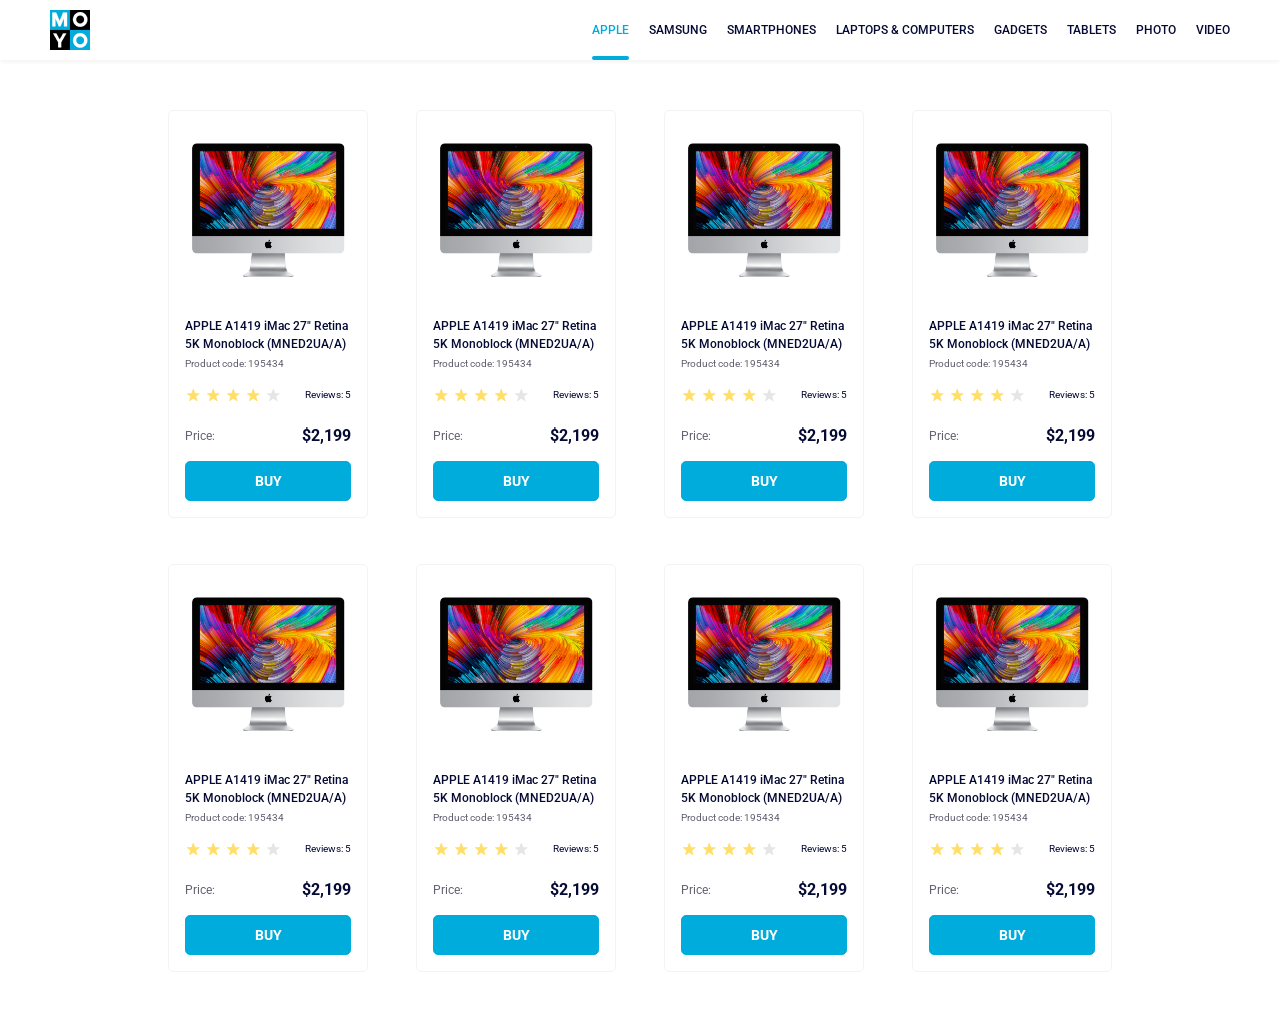
<file: index.html>
<!doctype html><html lang="en"><head><meta charset="utf-8"><meta name="viewport" content="width=device-width, initial-scale=1.0"><title>Catalog</title><link rel="preconnect" href="https://fonts.gstatic.com"><link href="https://fonts.googleapis.com/css2?family=Roboto:wght@400;500;700&display=swap" rel="stylesheet"><link rel="stylesheet" href="https://fonts.googleapis.com/css2?family=Roboto:wght@100..900&display=swap"><link rel="stylesheet" href="index.76c99952.css"></head><body> <header class="header"> <a href="#" class="logo"> <img src="logo.eddae0ff.png" alt="Moyo logo" class="logo__image"> </a> <nav class="nav"> <ul class="nav__list"> <li class="nav__item"> <a href="#" class="is-active nav__link"> apple </a> </li> <li class="nav__item"> <a href="#" class="nav__link"> samsung </a> </li> <li class="nav__item"> <a href="#" class="nav__link"> smartphones </a> </li> <li class="nav__item"> <a href="#" class="nav__link" data-qa="nav-hover"> laptops & computers </a> </li> <li class="nav__item"> <a href="#" class="nav__link"> gadgets </a> </li> <li class="nav__item"> <a href="#" class="nav__link"> tablets </a> </li> <li class="nav__item"> <a href="#" class="nav__link"> photo </a> </li> <li class="nav__item"> <a href="#" class="nav__link"> video </a> </li> </ul> </nav> </header> <main class="container">  <div class="card" data-qa="card"> <div class="card__image"> <img class="card__image-img" src="imac.202c52ff.jpeg" alt="mac"> </div> <div class="card__text"> <div class="card__title"> APPLE A1419 iMac 27" Retina 5K Monoblock (MNED2UA/A) </div> <div class="card__code">Product code: 195434</div> </div> <div class="card__rating"> <div class="stars stars--4"> <span class="stars__star"></span> <span class="stars__star"></span> <span class="stars__star"></span> <span class="stars__star"></span> <span class="stars__star"></span> </div> <div class="card__reviews">Reviews: 5</div> </div> <div class="card__price"> <div class="card__price-text">Price:</div> <div class="card__price-value">$2,199</div> </div> <a class="card__buy" data-qa="card-hover" href="#"> Buy </a> </div>   <div class="card"> <div class="card__image"> <img class="card__image-img" src="imac.202c52ff.jpeg" alt="mac"> </div> <div class="card__text"> <div class="card__title"> APPLE A1419 iMac 27" Retina 5K Monoblock (MNED2UA/A) </div> <div class="card__code">Product code: 195434</div> </div> <div class="card__rating"> <div class="stars stars--4"> <span class="stars__star"></span> <span class="stars__star"></span> <span class="stars__star"></span> <span class="stars__star"></span> <span class="stars__star"></span> </div> <div class="card__reviews">Reviews: 5</div> </div> <div class="card__price"> <div class="card__price-text">Price:</div> <div class="card__price-value">$2,199</div> </div> <a class="card__buy" href="#"> Buy </a> </div>   <div class="card"> <div class="card__image"> <img class="card__image-img" src="imac.202c52ff.jpeg" alt="mac"> </div> <div class="card__text"> <div class="card__title"> APPLE A1419 iMac 27" Retina 5K Monoblock (MNED2UA/A) </div> <div class="card__code">Product code: 195434</div> </div> <div class="card__rating"> <div class="stars stars--4"> <span class="stars__star"></span> <span class="stars__star"></span> <span class="stars__star"></span> <span class="stars__star"></span> <span class="stars__star"></span> </div> <div class="card__reviews">Reviews: 5</div> </div> <div class="card__price"> <div class="card__price-text">Price:</div> <div class="card__price-value">$2,199</div> </div> <a class="card__buy" href="#"> Buy </a> </div>   <div class="card"> <div class="card__image"> <img class="card__image-img" src="imac.202c52ff.jpeg" alt="mac"> </div> <div class="card__text"> <div class="card__title"> APPLE A1419 iMac 27" Retina 5K Monoblock (MNED2UA/A) </div> <div class="card__code">Product code: 195434</div> </div> <div class="card__rating"> <div class="stars stars--4"> <span class="stars__star"></span> <span class="stars__star"></span> <span class="stars__star"></span> <span class="stars__star"></span> <span class="stars__star"></span> </div> <div class="card__reviews">Reviews: 5</div> </div> <div class="card__price"> <div class="card__price-text">Price:</div> <div class="card__price-value">$2,199</div> </div> <a class="card__buy" href="#"> Buy </a> </div>   <div class="card"> <div class="card__image"> <img class="card__image-img" src="imac.202c52ff.jpeg" alt="mac"> </div> <div class="card__text"> <div class="card__title"> APPLE A1419 iMac 27" Retina 5K Monoblock (MNED2UA/A) </div> <div class="card__code">Product code: 195434</div> </div> <div class="card__rating"> <div class="stars stars--4"> <span class="stars__star"></span> <span class="stars__star"></span> <span class="stars__star"></span> <span class="stars__star"></span> <span class="stars__star"></span> </div> <div class="card__reviews">Reviews: 5</div> </div> <div class="card__price"> <div class="card__price-text">Price:</div> <div class="card__price-value">$2,199</div> </div> <a class="card__buy" href="#"> Buy </a> </div>   <div class="card"> <div class="card__image"> <img class="card__image-img" src="imac.202c52ff.jpeg" alt="mac"> </div> <div class="card__text"> <div class="card__title"> APPLE A1419 iMac 27" Retina 5K Monoblock (MNED2UA/A) </div> <div class="card__code">Product code: 195434</div> </div> <div class="card__rating"> <div class="stars stars--4"> <span class="stars__star"></span> <span class="stars__star"></span> <span class="stars__star"></span> <span class="stars__star"></span> <span class="stars__star"></span> </div> <div class="card__reviews">Reviews: 5</div> </div> <div class="card__price"> <div class="card__price-text">Price:</div> <div class="card__price-value">$2,199</div> </div> <a class="card__buy" href="#"> Buy </a> </div>   <div class="card"> <div class="card__image"> <img class="card__image-img" src="imac.202c52ff.jpeg" alt="mac"> </div> <div class="card__text"> <div class="card__title"> APPLE A1419 iMac 27" Retina 5K Monoblock (MNED2UA/A) </div> <div class="card__code">Product code: 195434</div> </div> <div class="card__rating"> <div class="stars stars--4"> <span class="stars__star"></span> <span class="stars__star"></span> <span class="stars__star"></span> <span class="stars__star"></span> <span class="stars__star"></span> </div> <div class="card__reviews">Reviews: 5</div> </div> <div class="card__price"> <div class="card__price-text">Price:</div> <div class="card__price-value">$2,199</div> </div> <a class="card__buy" href="#"> Buy </a> </div>   <div class="card"> <div class="card__image"> <img class="card__image-img" src="imac.202c52ff.jpeg" alt="mac"> </div> <div class="card__text"> <div class="card__title"> APPLE A1419 iMac 27" Retina 5K Monoblock (MNED2UA/A) </div> <div class="card__code">Product code: 195434</div> </div> <div class="card__rating"> <div class="stars stars--4"> <span class="stars__star"></span> <span class="stars__star"></span> <span class="stars__star"></span> <span class="stars__star"></span> <span class="stars__star"></span> </div> <div class="card__reviews">Reviews: 5</div> </div> <div class="card__price"> <div class="card__price-text">Price:</div> <div class="card__price-value">$2,199</div> </div> <a class="card__buy" href="#"> Buy </a> </div>  </main> </body></html>
</file>
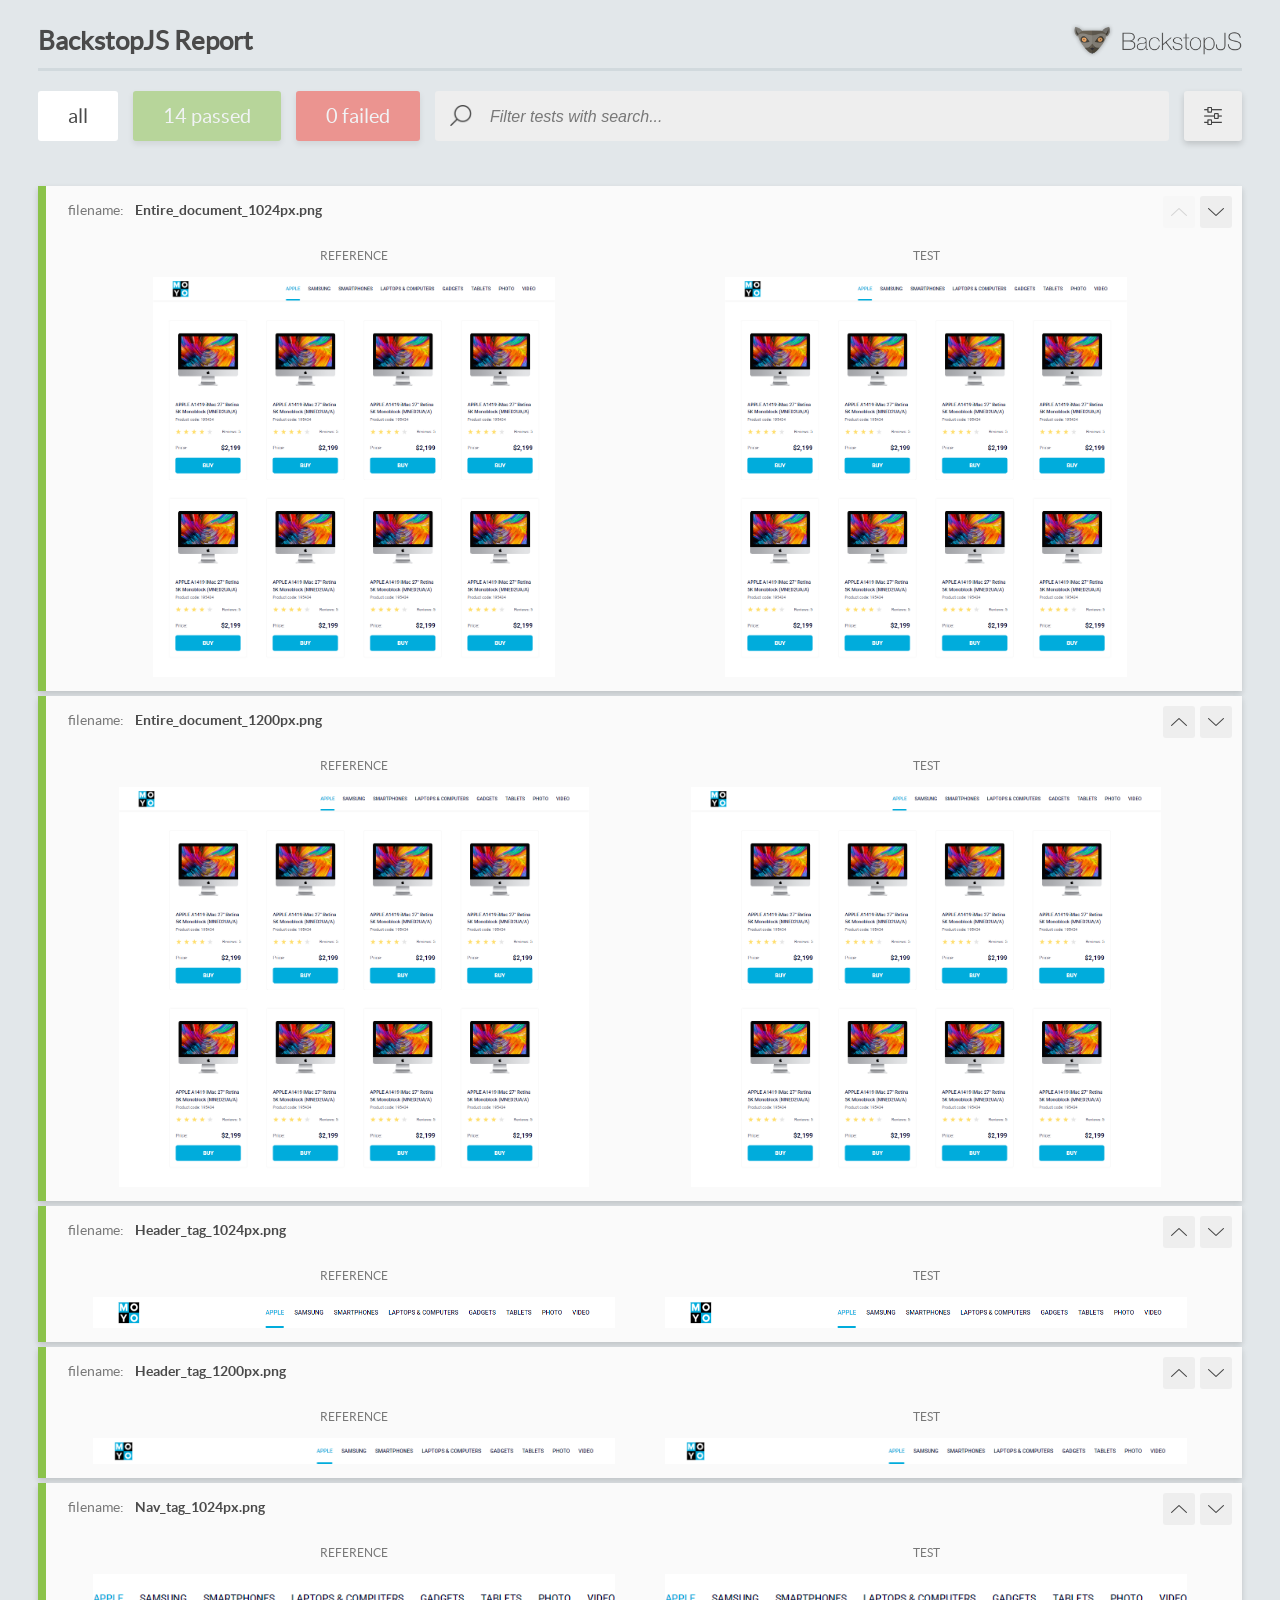
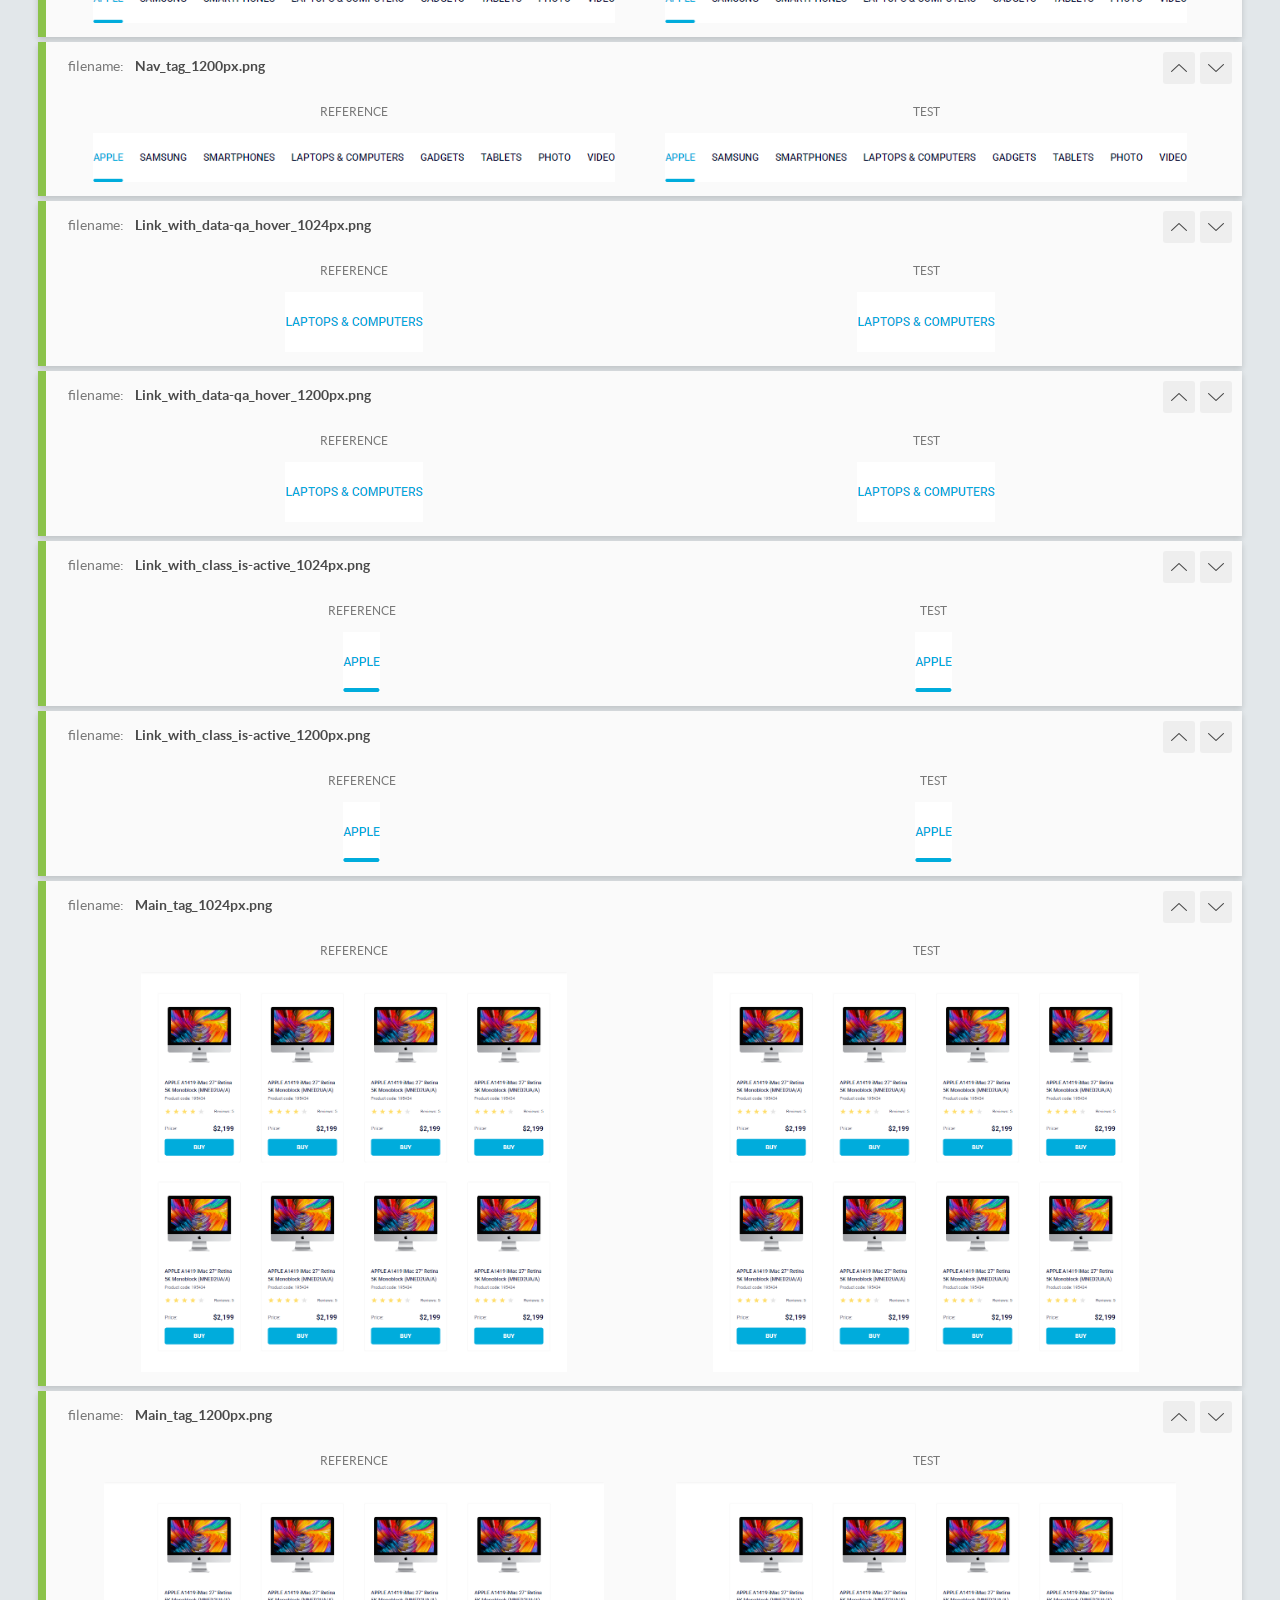
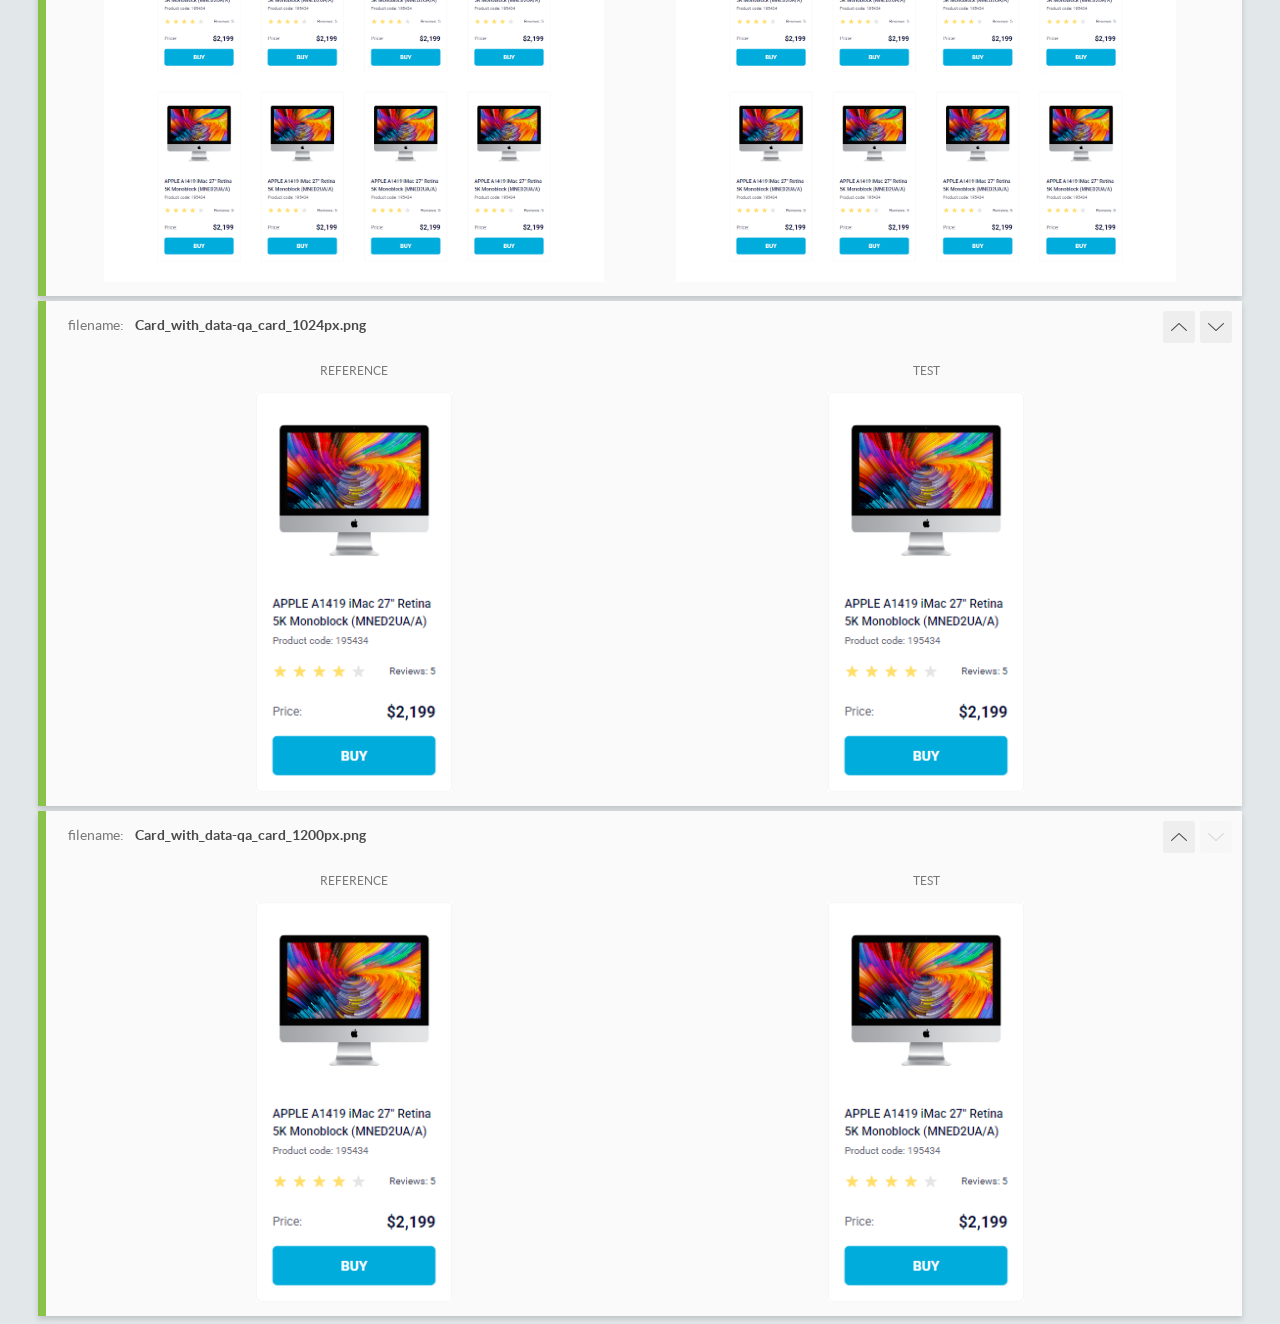
<file: report/html_report/index.html>
<!DOCTYPE html>
<html>
  <head>
    <meta charset="utf-8">
    <!-- Disable Cache -->
    <meta http-equiv="Cache-Control" content="no-cache, no-store, must-revalidate">
    <meta http-equiv="Pragma" content="no-cache">
    <meta http-equiv="Expires" content="0">

    <title>BackstopJS Report</title>

    <style>
      @font-face {
          font-family: 'latoregular';
          src: url('./assets/fonts/lato-regular-webfont.woff2') format('woff2'),
              url('./assets/fonts/lato-regular-webfont.woff') format('woff');
          font-weight: 400;
          font-style: normal;
      }
      @font-face {
          font-family: 'latobold';
          src: url('./assets/fonts/lato-bold-webfont.woff2') format('woff2'),
              url('./assets/fonts/lato-bold-webfont.woff') format('woff');
          font-weight: 700;
          font-style: normal;
      }

      .ReactModal__Body--open {
          overflow: hidden;
      }
      .ReactModal__Body--open .header {
        display: none;
      }

    </style>
  </head>
  <body style="background-color: #E2E7EA">
    <div id="root">

    </div>
    <script>
      function report (report) { // eslint-disable-line no-unused-vars
        window.tests = report;
      }
    </script>
    <script src="config.js"></script>
    <script src="index_bundle.js"></script>
  </body>
</html>
</file>
<file: index.76c99952.css>
body{margin:0}.header{box-sizing:border-box;justify-content:space-between;align-items:center;width:100%;padding:0 50px;display:flex;box-shadow:0 2px 4px #0000000d}.logo{width:40px;height:40px;display:block}.logo__image{width:100%;height:100%}.nav__list{margin:0;padding:0;list-style:none;display:flex}.nav__item{margin-left:20px}.nav__item:first-child{margin-left:0}.nav__link{white-space:nowrap;color:#060b35;text-transform:uppercase;justify-content:center;align-items:center;height:60px;font-family:Roboto,sans-serif;font-size:12px;font-weight:500;line-height:60px;text-decoration:none;transition:all .3s;display:flex;position:relative}.nav__link.is-active{color:#00acdc}.nav__link.is-active:after{content:"";background-color:#00acdc;border-radius:8px;height:4px;position:absolute;bottom:0;left:0;right:0}.nav__link:hover{color:#00acdc}.card{box-sizing:border-box;border:1px solid #f3f3f3;border-radius:5px;width:200px;min-height:406px;padding:32px 16px 16px;font-family:roboto,sans-serif;transition:all .3s}.card__image{justify-content:center;display:flex}.card__image-img{width:160px;height:134px;margin-bottom:40px;display:block}.card__text{flex-direction:column;display:flex}.card__title{color:#060b35;margin-bottom:4px;font-size:12px;font-weight:500;line-height:18px;transition:all .3s}.card__code{color:#616070;margin-bottom:16px;font-size:10px;font-weight:400;line-height:14px}.card__rating{justify-content:space-between;align-items:center;margin-bottom:24px;display:flex}.card__reviews{color:#060b35;font-size:10px;font-weight:400;line-height:14px}.card__price{justify-content:space-between;margin-bottom:16px;display:flex}.card__price-text{color:#616070;font-size:12px;font-weight:400;line-height:18px}.card__price-value{color:#060b35;font-size:16px;font-weight:700;line-height:18px}.card__buy{text-transform:uppercase;color:#fff;box-sizing:border-box;background-color:#00acdc;border:1px solid #00acdc;border-radius:5px;justify-content:center;align-items:center;height:40px;font-size:14px;font-weight:700;line-height:16px;text-decoration:none;transition:all .3s;display:flex}.card__buy:hover{color:#00acdc;background-color:#fff}.card:hover{transform:scale(1.2)}.card:hover .card__title{color:#34568b}.stars{display:flex}.stars__star{background-image:url(star.822d561e.svg);background-position:50%;background-repeat:no-repeat;width:16px;height:16px;margin-right:4px}.stars__star:last-child{margin-right:0}.stars--4 .stars__star:nth-child(-n+4){background-image:url(star-active.edda4c43.svg)}.container{grid-template-columns:repeat(1,200px);justify-content:center;gap:46px 48px;padding:50px 40px;display:grid}@media (width>=488px){.container{grid-template-columns:repeat(2,200px)}}@media (width>=768px){.container{grid-template-columns:repeat(3,200px)}}@media (width>=1024px){.container{grid-template-columns:repeat(4,200px)}}
/*# sourceMappingURL=index.76c99952.css.map */
</file>
